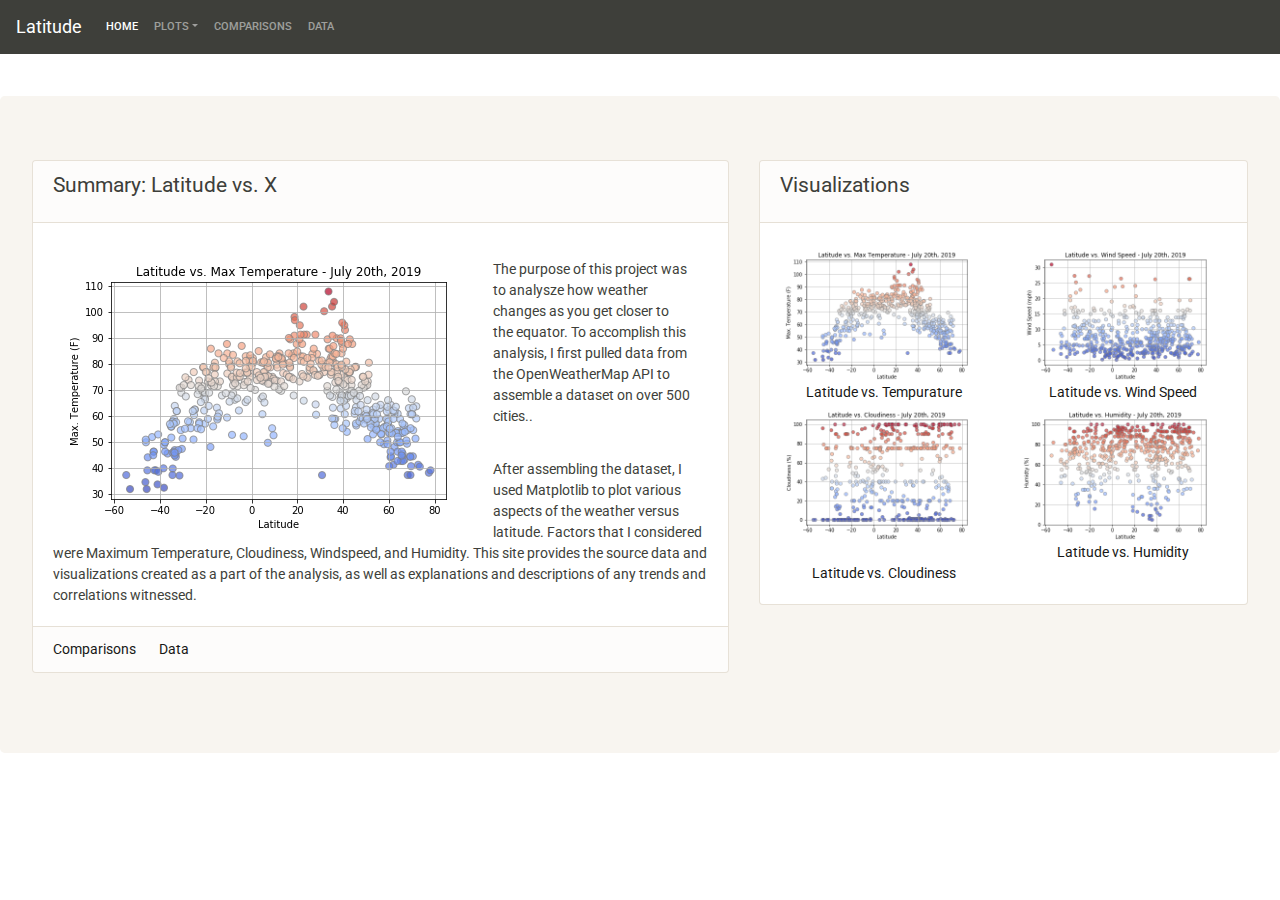
<file: index.html>
<!DOCTYPE html>
<html lang="en-us">

<head>
    <meta charset="UTF-8">
    <title></title>
    <link rel="stylesheet" type="text/css" href="bootstrap.css">
</head>

<body>
    <nav class="navbar navbar-expand-lg navbar-dark bg-primary">
        <a class="navbar-brand" href="#">Latitude</a>
        
        <button class="navbar-toggler" type="button" data-toggle="collapse" data-target="#navbarColor01"
            aria-controls="navbarColor01" aria-expanded="false" aria-label="Toggle navigation">
            <span class="navbar-toggler-icon"></span>
        </button>

        <div class="collapse navbar-collapse" id="navbarColor01">
            <ul class="navbar-nav mr-auto">
                <li class="nav-item active">
                    <a class="nav-link" href="index.html">Home <span class="sr-only"></span></a>
                </li>
                <li class="nav-item">
                        <li class="nav-item dropdown">
                                <a class="nav-link dropdown-toggle" data-toggle="dropdown" href="#" role="button" aria-haspopup="true" aria-expanded="false">Plots</a>
                                <div class="dropdown-menu">
                                  <a class="dropdown-item" href="cloudiness.html">Cloudiness</a>
                                  <a class="dropdown-item" href="humidity.html">Humiduty</a>
                                  <a class="dropdown-item" href="maxtemp.html">Max Temp</a>
                                  <a class="dropdown-item" href="windspeed.html">Windspeed</a>
                                </div>
                              </li>
                </li>
                <li class="nav-item">
                    <a class="nav-link" href="comparisons.html">Comparisons</a>
                </li>
                <li class="nav-item">
                    <a class="nav-link" href="data.html">Data</a>
                </li>
            </ul>
        </div>
    </nav>

    <br><br>
    <div class="jumbotron">

        <div class="row">
            <div class="col-lg-7 col-sm-12">
                <div class="card mb-3">
                    <div class="card-header">
                        <h4 class="card-title">Summary: Latitude vs. X</h4>
                    </div>
                    <div class="card-body">
                        <img class="img-fluid float-left p-1"
                            src="Max_Temp_vs_Latitude.png"
                            alt="Latitude vs. Max Temp">
                        <p class="card-text p-3">
                                The purpose of this project was to analysze how weather changes as you get closer to the equator. To accomplish this analysis, I first pulled data from the OpenWeatherMap API to assemble a dataset on over 500 cities..
                        </p>
                        <p class="card-text">
                                After assembling the dataset, I used Matplotlib to plot various aspects of the weather versus latitude. Factors that I considered were Maximum Temperature, Cloudiness, Windspeed, and Humidity. This site provides the source data and visualizations created as a part of the analysis, as well as explanations and descriptions of any trends and correlations witnessed.
                        </p>
                    </div>


                    <div class="card-footer text-muted">
                        <a href="comparison.html" class="card-link">Comparisons</a>
                        <a href="data.html" class="card-link">Data</a>
                    </div>
                </div>
            </div>
            <div class="col-lg-5 col-sm-12">
                <div class="card mb-3">
                    <div class="card-header">
                        <h4 class="card-title">Visualizations</h4>
                    </div>
                    <div class="card-body">
                        <div class="row">
                            <div class="col-sm-3 col-md-6 text-center">
                                <a href="maxtemp.html" class="card-link">
                                    <img class="img-fluid"
                                        src="Max_Temp_vs_Latitude.png"
                                        alt="Latitude vs. Max Temp"><br>
                                    Latitude vs. Tempurature<br><i class='fas fa-temperature-high'></i></a>
                            </div>
                            <div class="col-sm-3 col-md-6 text-center">
                                <a href="windspeed.html" class="card-link">
                                    <img class="img-fluid"
                                        src="Wind_Speed_vs_Latitude.png"
                                        alt="Latitude vs. Wind Speed">
                                    <br>Latitude vs. Wind Speed<br><i class='fas fa-wind'></i></a>
                            </div>

                            <div class="col-sm-3 col-md-6 text-center">
                                <a href="cloudiness.html" class="card-link">
                                    <img class="img-fluid"
                                        src="Cloudiness_vs_Latitude.png" 
                                        alt="Latitude vs. Cloudiness">
                                    <a href="cloudiness.html" class="card-link"><br>Latitude vs. Cloudiness<br><i
                                            class="wi wi-cloudy"></i></a>
                            </div>
                            <div class="col-sm-3 col-md-6 text-center">
                                <a href="humidity.html" class="card-link">
                                    <img class="img-fluid"
                                        src="Humidity_vs_Latitude.png"
                                        alt="Latitude vs. Humidity">
                                    <br>Latitude vs. Humidity<br><i class="wi wi-humidity"></i></a>
                            </div>
                        </div>

                    </div>
                </div>
            </div>
        </div>
    </div>


    <script src="https://code.jquery.com/jquery-3.2.1.slim.min.js"></script>
    <script src="https://cdnjs.cloudflare.com/ajax/libs/popper.js/1.12.9/umd/popper.min.js"></script>
    <script src="https://maxcdn.bootstrapcdn.com/bootstrap/4.0.0/js/bootstrap.min.js"></script>
</body>

</html>
</file>
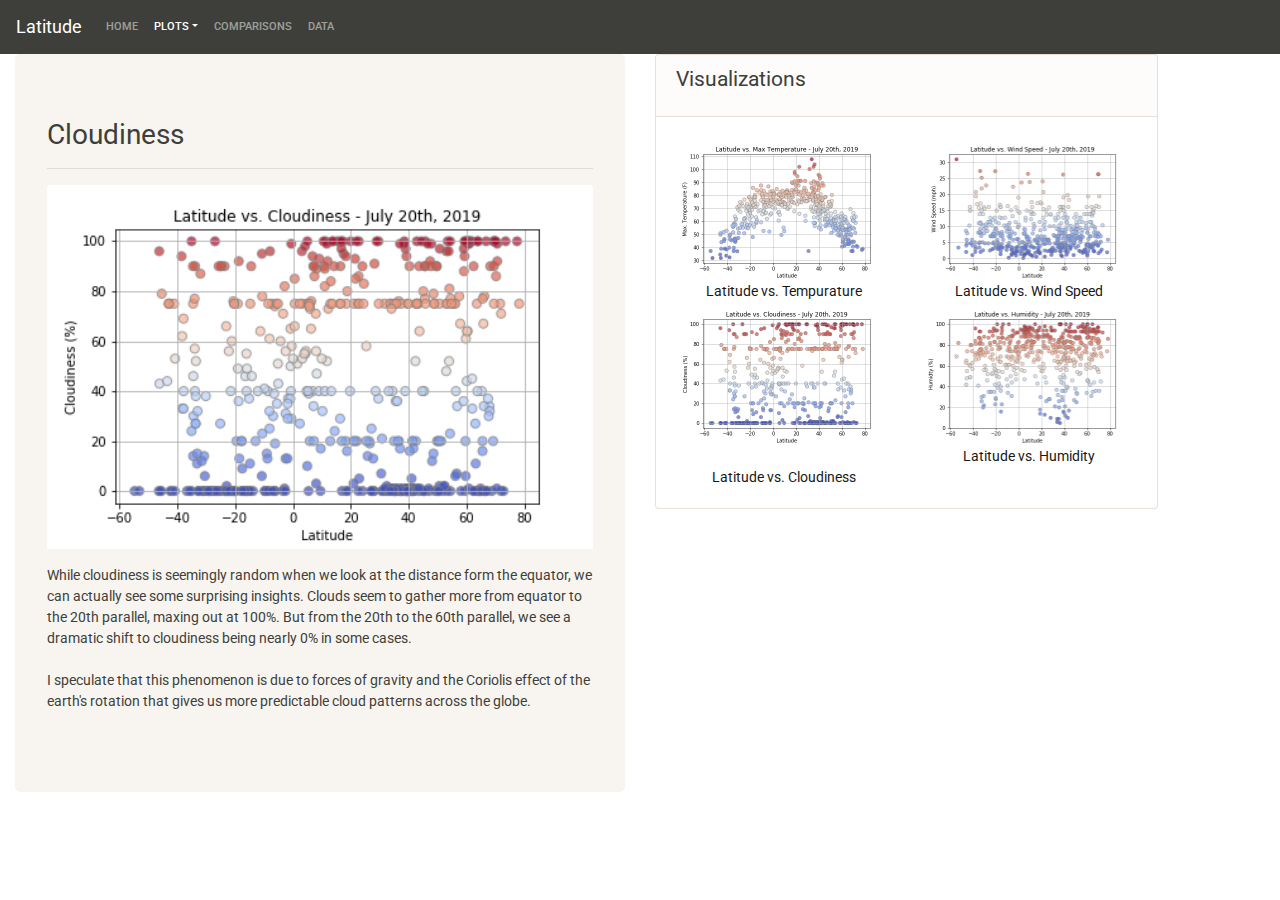
<file: cloudiness.html>
<!DOCTYPE html>
<html lang="en-us">

<head>
    <meta charset="UTF-8">
    <title>Bootstrap Viualization Dashboard</title>
    <link rel="stylesheet" type="text/css" href="bootstrap.css">
</head>

<body>
        <nav class="navbar navbar-expand-lg navbar-dark bg-primary">
                <a class="navbar-brand" href="#">Latitude</a>
                <button class="navbar-toggler" type="button" data-toggle="collapse" data-target="#navbarColor01"
                    aria-controls="navbarColor01" aria-expanded="false" aria-label="Toggle navigation">
                    <span class="navbar-toggler-icon"></span>
                </button>
        
                <div class="collapse navbar-collapse" id="navbarColor01">
                    <ul class="navbar-nav mr-auto">
                        <li class="nav-item">
                            <a class="nav-link" href="index.html">Home <span class="sr-only"></span></a>
                        </li>
                        <li class="nav-item">
                                <li class="nav-item dropdown">
                                        <a class="nav-link dropdown-toggle active" data-toggle="dropdown" href="#" role="button" aria-haspopup="true" aria-expanded="false">Plots</a>
                                        <div class="dropdown-menu">
                                          <a class="dropdown-item" href="cloudiness.html">Cloudiness</a>
                                          <a class="dropdown-item" href="humidity.html">Humiduty</a>
                                          <a class="dropdown-item" href="maxtemp.html">Max Temp</a>
                                          <a class="dropdown-item" href="windspeed.html">Windspeed</a>
                                        </div>
                                      </li>
                        </li>
                        <li class="nav-item">
                            <a class="nav-link" href="comparisons.html">Comparisons</a>
                        </li>
                        <li class="nav-item">
                            <a class="nav-link" href="data.html">Data</a>
                        </li>
                    </ul>
                </div>
            </nav>

    
            <div class="container-fluid">
                    <div class="row">
                        <div class="col-md-6">
                            <div class="jumbotron">
                                <h2>
                                    Cloudiness
                                    <hr size="5">
                                </h2>
                                <p>
                                        <img class="card-img-top" src="Cloudiness_vs_Latitude.png" alt="cloudiness">
                                </p>
                                <p>
                                    While cloudiness is seemingly random when we look at the distance form the equator, we can actually see some surprising insights. Clouds seem to gather more from equator to the 20th parallel, maxing out at 100%. But from the 20th to the 60th parallel, we see a dramatic shift to cloudiness being nearly 0% in some cases. <br><br>
                                    I speculate that this phenomenon is due to forces of gravity and the Coriolis effect of the earth's rotation that gives us more predictable cloud patterns across the globe.
                                </p>
                            </div>
                        </div>
                        <div class="col-lg-5 col-sm-12">
                                <div class="card mb-3">
                                    <div class="card-header">
                                        <h4 class="card-title">Visualizations</h4>
                                    </div>
                                    <div class="card-body">
                                        <div class="row">
                                            <div class="col-sm-3 col-md-6 text-center">
                                                <a href="maxtemp.html" class="card-link">
                                                    <img class="img-fluid"
                                                        src="Max_Temp_vs_Latitude.png"
                                                        alt="Latitude vs. Max Temp"><br>
                                                    Latitude vs. Tempurature<br><i class='fas fa-temperature-high'></i></a>
                                            </div>
                                            <div class="col-sm-3 col-md-6 text-center">
                                                <a href="windspeed.html" class="card-link">
                                                    <img class="img-fluid"
                                                        src="Wind_Speed_vs_Latitude.png"
                                                        alt="Latitude vs. Wind Speed">
                                                    <br>Latitude vs. Wind Speed<br><i class='fas fa-wind'></i></a>
                                            </div>
                
                                            <div class="col-sm-3 col-md-6 text-center">
                                                <a href="cloudiness.html" class="card-link">
                                                    <img class="img-fluid"
                                                        src="Cloudiness_vs_Latitude.png" 
                                                        alt="Latitude vs. Cloudiness">
                                                    <a href="cloudiness.html" class="card-link"><br>Latitude vs. Cloudiness<br><i
                                                            class="wi wi-cloudy"></i></a>
                                            </div>
                                            <div class="col-sm-3 col-md-6 text-center">
                                                <a href="humidity.html" class="card-link">
                                                    <img class="img-fluid"
                                                        src="Humidity_vs_Latitude.png"
                                                        alt="Latitude vs. Humidity">
                                                    <br>Latitude vs. Humidity<br><i class="wi wi-humidity"></i></a>
                                            </div>
                                        </div>
                
                                    </div>
                                </div>
                            </div>
                    </div>
                </div>
    <script src="https://code.jquery.com/jquery-3.2.1.slim.min.js"></script>
    <script src="https://cdnjs.cloudflare.com/ajax/libs/popper.js/1.12.9/umd/popper.min.js"></script>
    <script src="https://maxcdn.bootstrapcdn.com/bootstrap/4.0.0/js/bootstrap.min.js"></script>
</body>

</html>
</file>
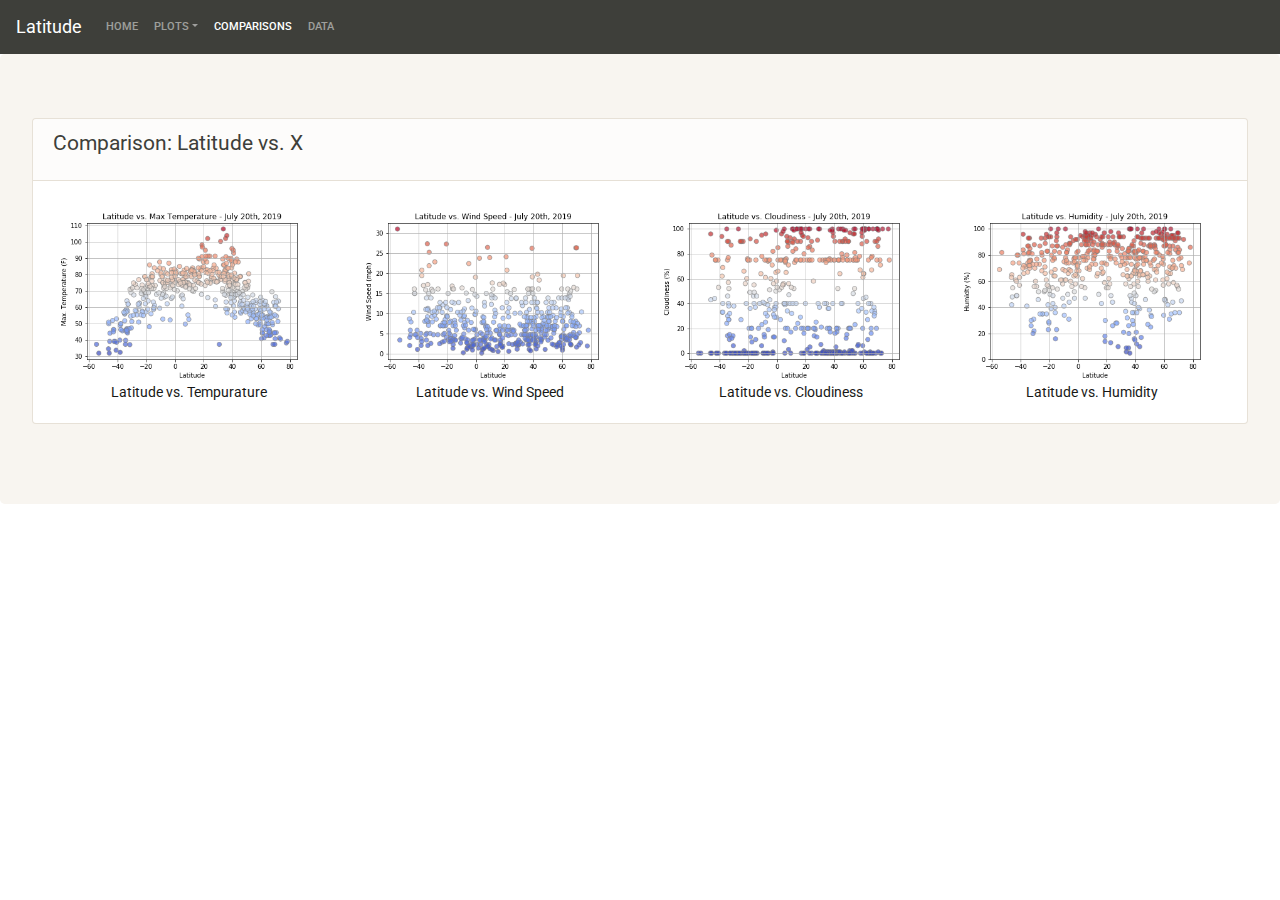
<file: comparisons.html>
<!DOCTYPE html>
<html lang="en-us">

<head>
    <meta charset="UTF-8">
    <title></title>
    <link rel="stylesheet" type="text/css" href="bootstrap.css">
</head>

<body>
        <nav class="navbar navbar-expand-lg navbar-dark bg-primary">
                <a class="navbar-brand" href="#">Latitude</a>
                <button class="navbar-toggler" type="button" data-toggle="collapse" data-target="#navbarColor01"
                    aria-controls="navbarColor01" aria-expanded="false" aria-label="Toggle navigation">
                    <span class="navbar-toggler-icon"></span>
                </button>
        
                <div class="collapse navbar-collapse" id="navbarColor01">
                    <ul class="navbar-nav mr-auto">
                        <li class="nav-item">
                            <a class="nav-link" href="index.html">Home <span class="sr-only"></span></a>
                        </li>
                        <li class="nav-item">
                                <li class="nav-item dropdown">
                                        <a class="nav-link dropdown-toggle" data-toggle="dropdown" href="#" role="button" aria-haspopup="true" aria-expanded="false">Plots</a>
                                        <div class="dropdown-menu">
                                          <a class="dropdown-item" href="cloudiness.html">Cloudiness</a>
                                          <a class="dropdown-item" href="humidity.html">Humiduty</a>
                                          <a class="dropdown-item" href="maxtemp.html">Max Temp</a>
                                          <a class="dropdown-item" href="windspeed.html">Windspeed</a>
                                        </div>
                                      </li>
                        </li>
                        <li class="nav-item active">
                            <a class="nav-link" href="comparisons.html">Comparisons</a>
                        </li>
                        <li class="nav-item">
                            <a class="nav-link" href="data.html">Data</a>
                        </li>
                    </ul>
                </div>
            </nav>

            <div class="jumbotron">

                    <div class="row">
                        <div class="col-sm-12">
                            <div class="card mb-3">
                                <div class="card-header">
                                    <h4 class="card-title">Comparison: Latitude vs. X</h4>
                                </div>
                                <div class="card-body">
                                    <div class="row">
                                        <div class="col-sm-3 col-md-6 col-lg-3 text-center">
                                            <a href="maxtemp.html" class="card-link">
                                                <img class="img-fluid"
                                                    src="Max_Temp_vs_Latitude.png"
                                                    alt="Latitude vs. Max Temp"><br>
                                                Latitude vs. Tempurature<br><i class='fas fa-temperature-high'></i></a>
                                        </div>
                                        <div class="col-sm-3 col-md-6 col-lg-3 text-center">
                                            <a href="windspeed.html" class="card-link">
                                                <img class="img-fluid"
                                                    src="Wind_Speed_vs_Latitude.png"
                                                    alt="Latitude vs. Wind Speed"><br>
                                                Latitude vs. Wind Speed<br><i class='fas fa-wind'></i></a>
                                        </div>
            
                                        <div class="col-sm-3 col-md-6 col-lg-3 text-center">
                                            <a href="cloudiness.html" class="card-link">
                                                <img class="img-fluid"
                                                    src="Cloudiness_vs_Latitude.png" 
                                                    alt="Latitude vs. Cloudiness"><br>
                                                Latitude vs. Cloudiness<br><i class="wi wi-cloudy"></i></a>
                                        </div>
                                        <div class="col-sm-3 col-md-6 col-lg-3 text-center">
                                            <a href="humidity.html" class="card-link">
                                                <img class="img-fluid"
                                                    src="Humidity_vs_Latitude.png"
                                                    alt="Latitude vs. Wind Speed"><br>
                                                Latitude vs. Humidity<br><i class="wi wi-humidity"></i></a>
                                        </div>
                                    </div>
            
                                </div>
                            </div>
                        </div>
                    </div>
                </div>
            <script src="https://code.jquery.com/jquery-3.2.1.slim.min.js"></script>
            <script src="https://cdnjs.cloudflare.com/ajax/libs/popper.js/1.12.9/umd/popper.min.js"></script>
            <script src="https://maxcdn.bootstrapcdn.com/bootstrap/4.0.0/js/bootstrap.min.js"></script>
</body>

</html>
</file>
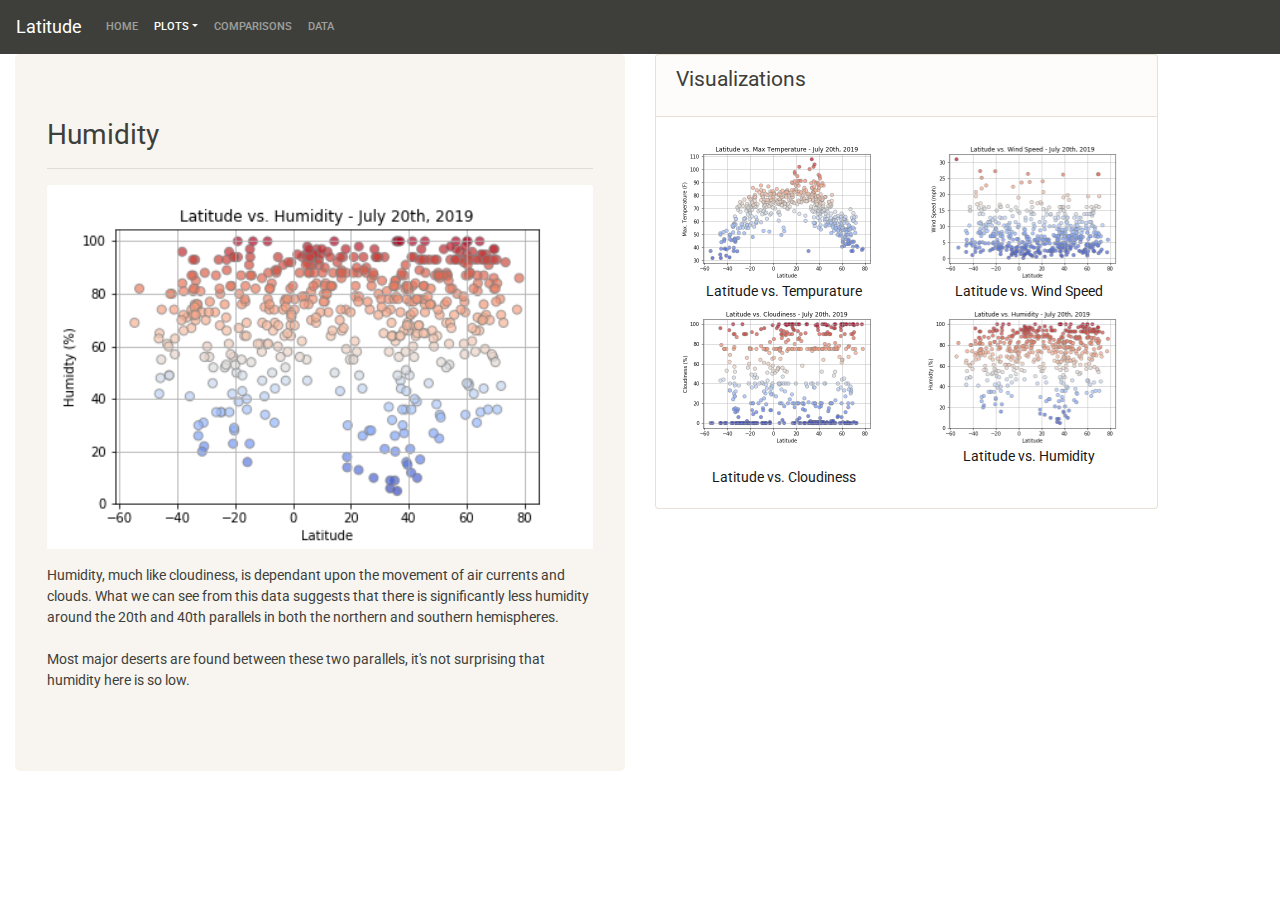
<file: humidity.html>
<!DOCTYPE html>
<html lang="en-us">

<head>
    <meta charset="UTF-8">
    <title>Bootstrap Viualization Dashboard</title>
    <link rel="stylesheet" type="text/css" href="bootstrap.css">
</head>

<body>
        <nav class="navbar navbar-expand-lg navbar-dark bg-primary">
                <a class="navbar-brand" href="#">Latitude</a>
                
                <button class="navbar-toggler" type="button" data-toggle="collapse" data-target="#navbarColor01"
                    aria-controls="navbarColor01" aria-expanded="false" aria-label="Toggle navigation">
                    <span class="navbar-toggler-icon"></span>
                </button>
        
                <div class="collapse navbar-collapse" id="navbarColor01">
                    <ul class="navbar-nav mr-auto">
                        <li class="nav-item">
                            <a class="nav-link" href="index.html">Home <span class="sr-only"></span></a>
                        </li>
                        <li class="nav-item active">
                                <li class="nav-item dropdown">
                                        <a class="nav-link dropdown-toggle active" data-toggle="dropdown" href="#" role="button" aria-haspopup="true" aria-expanded="false">Plots</a>
                                        <div class="dropdown-menu">
                                          <a class="dropdown-item" href="cloudiness.html">Cloudiness</a>
                                          <a class="dropdown-item" href="humidity.html">Humiduty</a>
                                          <a class="dropdown-item" href="maxtemp.html">Max Temp</a>
                                          <a class="dropdown-item" href="windspeed.html">Windspeed</a>
                                        </div>
                                      </li>
                        </li>
                        <li class="nav-item">
                            <a class="nav-link" href="comparisons.html">Comparisons</a>
                        </li>
                        <li class="nav-item">
                            <a class="nav-link" href="data.html">Data</a>
                        </li>
                    </ul>
                </div>
            </nav>

    
            <div class="container-fluid">
                    <div class="row">
                        <div class="col-md-6">
                            <div class="jumbotron">
                                <h2>
                                    Humidity
                                </h2>
                                <hr size="5">
                                <p>
                                        <img class="card-img-top" src="Humidity_vs_Latitude.png" alt="humidity">
                                </p>
                                <p>
                                    Humidity, much like cloudiness, is dependant upon the movement of air currents and clouds. What we can see from this data suggests that there is significantly less humidity around the 20th and 40th parallels in both the northern and southern hemispheres.<br><br>
                                    Most major deserts are found between these two parallels, it's not surprising that humidity here is so low.   
                                </p>
                            </div>
                        </div>
                        <div class="col-lg-5 col-sm-12">
                                <div class="card mb-3">
                                    <div class="card-header">
                                        <h4 class="card-title">Visualizations</h4>
                                    </div>
                                    <div class="card-body">
                                        <div class="row">
                                            <div class="col-sm-3 col-md-6 text-center">
                                                <a href="maxtemp.html" class="card-link">
                                                    <img class="img-fluid"
                                                        src="Max_Temp_vs_Latitude.png"
                                                        alt="Latitude vs. Max Temp"><br>
                                                    Latitude vs. Tempurature<br><i class='fas fa-temperature-high'></i></a>
                                            </div>
                                            <div class="col-sm-3 col-md-6 text-center">
                                                <a href="windspeed.html" class="card-link">
                                                    <img class="img-fluid"
                                                        src="Wind_Speed_vs_Latitude.png"
                                                        alt="Latitude vs. Wind Speed">
                                                    <br>Latitude vs. Wind Speed<br><i class='fas fa-wind'></i></a>
                                            </div>
                
                                            <div class="col-sm-3 col-md-6 text-center">
                                                <a href="cloudiness.html" class="card-link">
                                                    <img class="img-fluid"
                                                        src="Cloudiness_vs_Latitude.png" 
                                                        alt="Latitude vs. Cloudiness">
                                                    <a href="cloudiness.html" class="card-link"><br>Latitude vs. Cloudiness<br><i
                                                            class="wi wi-cloudy"></i></a>
                                            </div>
                                            <div class="col-sm-3 col-md-6 text-center">
                                                <a href="humidity.html" class="card-link">
                                                    <img class="img-fluid"
                                                        src="Humidity_vs_Latitude.png"
                                                        alt="Latitude vs. Humidity">
                                                    <br>Latitude vs. Humidity<br><i class="wi wi-humidity"></i></a>
                                            </div>
                                        </div>
                
                                    </div>
                                </div>
                            </div>
    <script src="https://code.jquery.com/jquery-3.2.1.slim.min.js"></script>
    <script src="https://cdnjs.cloudflare.com/ajax/libs/popper.js/1.12.9/umd/popper.min.js"></script>
    <script src="https://maxcdn.bootstrapcdn.com/bootstrap/4.0.0/js/bootstrap.min.js"></script>
</body>

</html>
</file>
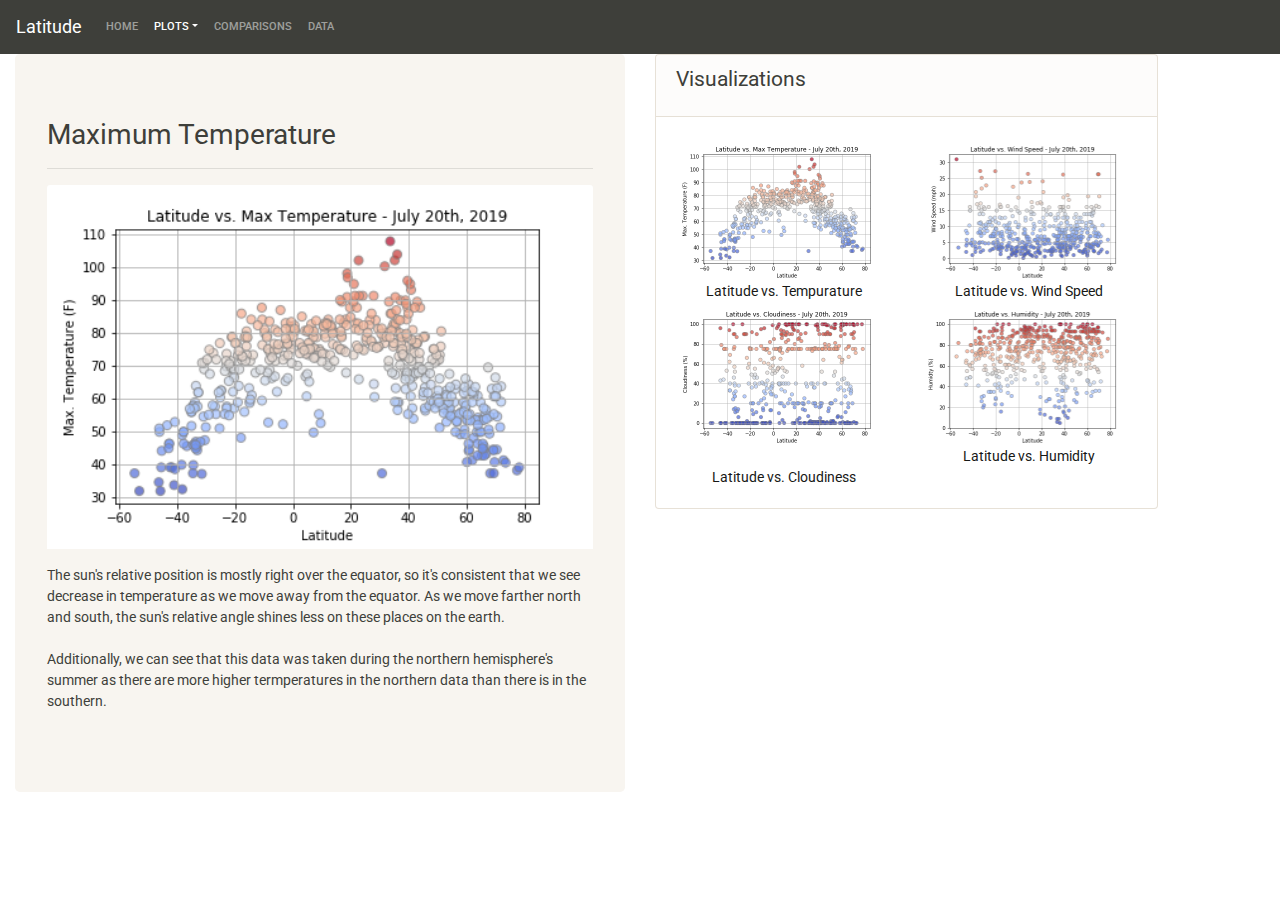
<file: maxtemp.html>
<!DOCTYPE html>
<html lang="en-us">

<head>
    <meta charset="UTF-8">
    <title>Bootstrap Viualization Dashboard</title>
    <link rel="stylesheet" type="text/css" href="bootstrap.css">
</head>

<body>
        <nav class="navbar navbar-expand-lg navbar-dark bg-primary">
                <a class="navbar-brand" href="#">Latitude</a>
                <button class="navbar-toggler" type="button" data-toggle="collapse" data-target="#navbarColor01"
                    aria-controls="navbarColor01" aria-expanded="false" aria-label="Toggle navigation">
                    <span class="navbar-toggler-icon"></span>
                </button>
        
                <div class="collapse navbar-collapse" id="navbarColor01">
                    <ul class="navbar-nav mr-auto">
                        <li class="nav-item">
                            <a class="nav-link" href="index.html">Home <span class="sr-only"></span></a>
                        </li>
                        <li class="nav-item active">
                                <li class="nav-item dropdown">
                                        <a class="nav-link dropdown-toggle active" data-toggle="dropdown" href="#" role="button" aria-haspopup="true" aria-expanded="false">Plots</a>
                                        <div class="dropdown-menu">
                                          <a class="dropdown-item" href="cloudiness.html">Cloudiness</a>
                                          <a class="dropdown-item" href="humidity.html">Humiduty</a>
                                          <a class="dropdown-item" href="maxtemp.html">Max Temp</a>
                                          <a class="dropdown-item" href="windspeed.html">Windspeed</a>
                                        </div>
                                      </li>
                        </li>
                        <li class="nav-item">
                            <a class="nav-link" href="comparisons.html">Comparisons</a>
                        </li>
                        <li class="nav-item">
                            <a class="nav-link" href="data.html">Data</a>
                        </li>
                    </ul>
                </div>
            </nav>

    
            <div class="container-fluid">
                    <div class="row">
                        <div class="col-md-6">
                            <div class="jumbotron">
                                <h2>
                                    Maximum Temperature
                                </h2>
                                <hr size="5">
                                <p>
                                        <img class="card-img-top" src="Max_Temp_vs_Latitude.png" alt="maxtemp">
                                </p>
                                <p>
                                    The sun's relative position is mostly right over the equator, so it's consistent that we see decrease in temperature as we move away from the equator. As we move farther north and south, the sun's relative angle shines less on these places on the earth.<br><br>
                                    Additionally, we can see that this data was taken during the northern hemisphere's summer as there are more higher termperatures in the northern data than there is in the southern.  
                                </p>
                            </div>
                        </div>
                        <div class="col-lg-5 col-sm-12">
                                <div class="card mb-3">
                                    <div class="card-header">
                                        <h4 class="card-title">Visualizations</h4>
                                    </div>
                                    <div class="card-body">
                                        <div class="row">
                                            <div class="col-sm-3 col-md-6 text-center">
                                                <a href="maxtemp.html" class="card-link">
                                                    <img class="img-fluid"
                                                        src="Max_Temp_vs_Latitude.png"
                                                        alt="Latitude vs. Max Temp"><br>
                                                    Latitude vs. Tempurature<br><i class='fas fa-temperature-high'></i></a>
                                            </div>
                                            <div class="col-sm-3 col-md-6 text-center">
                                                <a href="windspeed.html" class="card-link">
                                                    <img class="img-fluid"
                                                        src="Wind_Speed_vs_Latitude.png"
                                                        alt="Latitude vs. Wind Speed">
                                                    <br>Latitude vs. Wind Speed<br><i class='fas fa-wind'></i></a>
                                            </div>
                
                                            <div class="col-sm-3 col-md-6 text-center">
                                                <a href="cloudiness.html" class="card-link">
                                                    <img class="img-fluid"
                                                        src="Cloudiness_vs_Latitude.png" 
                                                        alt="Latitude vs. Cloudiness">
                                                    <a href="cloudiness.html" class="card-link"><br>Latitude vs. Cloudiness<br><i
                                                            class="wi wi-cloudy"></i></a>
                                            </div>
                                            <div class="col-sm-3 col-md-6 text-center">
                                                <a href="humidity.html" class="card-link">
                                                    <img class="img-fluid"
                                                        src="Humidity_vs_Latitude.png"
                                                        alt="Latitude vs. Humidity">
                                                    <br>Latitude vs. Humidity<br><i class="wi wi-humidity"></i></a>
                                            </div>
                                        </div>
                
                                    </div>
                                </div>
                            </div>
    <script src="https://code.jquery.com/jquery-3.2.1.slim.min.js"></script>
    <script src="https://cdnjs.cloudflare.com/ajax/libs/popper.js/1.12.9/umd/popper.min.js"></script>
    <script src="https://maxcdn.bootstrapcdn.com/bootstrap/4.0.0/js/bootstrap.min.js"></script>
</body>

</html>
</file>
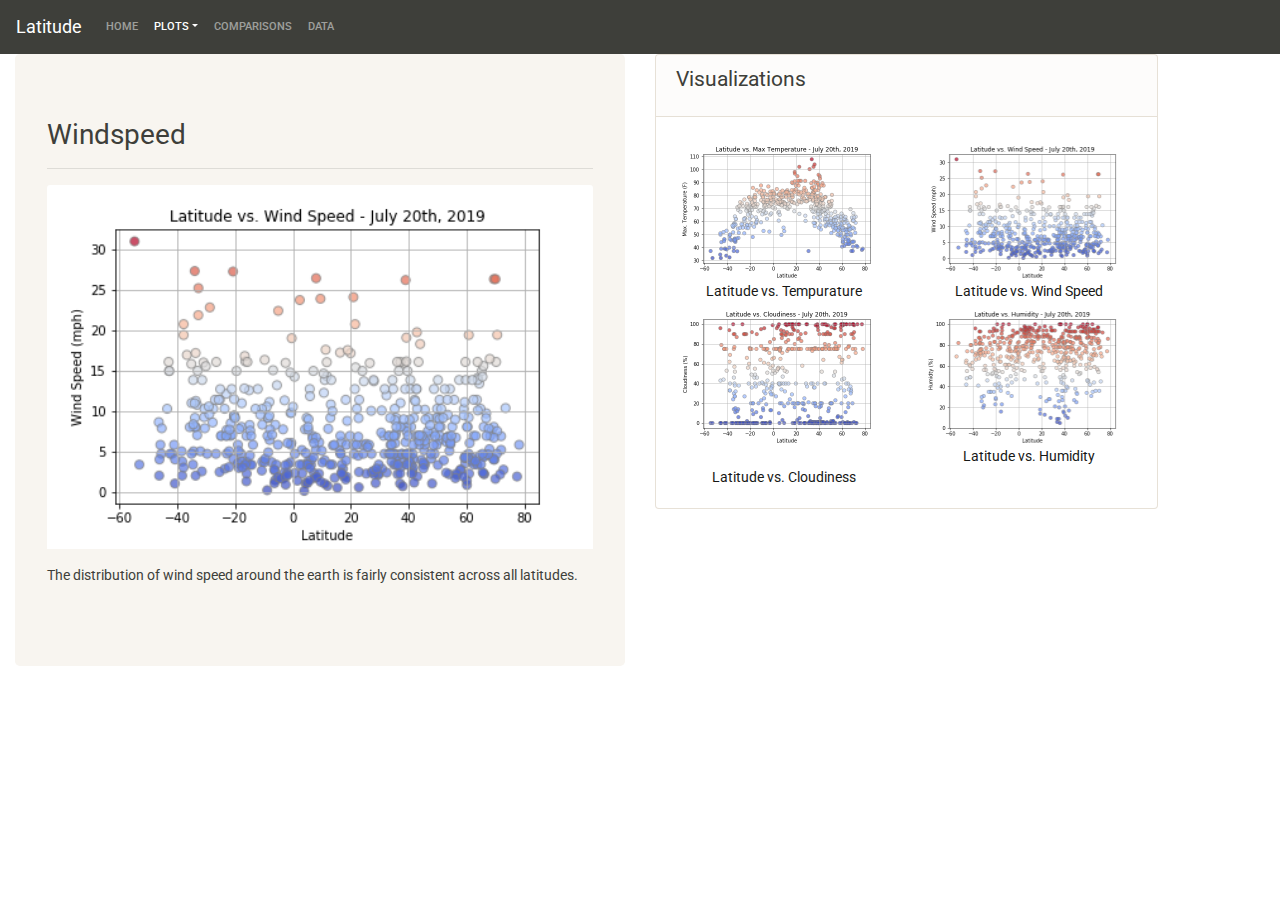
<file: windspeed.html>
<!DOCTYPE html>
<html lang="en-us">

<head>
    <meta charset="UTF-8">
    <title>Bootstrap Viualization Dashboard</title>
    <link rel="stylesheet" type="text/css" href="bootstrap.css">
</head>

<body>
        <nav class="navbar navbar-expand-lg navbar-dark bg-primary">
                <a class="navbar-brand" href="#">Latitude</a>
                <button class="navbar-toggler" type="button" data-toggle="collapse" data-target="#navbarColor01"
                    aria-controls="navbarColor01" aria-expanded="false" aria-label="Toggle navigation">
                    <span class="navbar-toggler-icon"></span>
                </button>
        
                <div class="collapse navbar-collapse" id="navbarColor01">
                    <ul class="navbar-nav mr-auto">
                        <li class="nav-item">
                            <a class="nav-link" href="index.html">Home <span class="sr-only"></span></a>
                        </li>
                        <li class="nav-item active">
                                <li class="nav-item dropdown">
                                        <a class="nav-link dropdown-toggle active" data-toggle="dropdown" href="#" role="button" aria-haspopup="true" aria-expanded="false">Plots</a>
                                        <div class="dropdown-menu">
                                          <a class="dropdown-item" href="cloudiness.html">Cloudiness</a>
                                          <a class="dropdown-item" href="humidity.html">Humiduty</a>
                                          <a class="dropdown-item" href="maxtemp.html">Max Temp</a>
                                          <a class="dropdown-item" href="windspeed.html">Windspeed</a>
                                        </div>
                                      </li>
                        </li>
                        <li class="nav-item">
                            <a class="nav-link" href="comparisons.html">Comparisons</a>
                        </li>
                        <li class="nav-item">
                            <a class="nav-link" href="data.html">Data</a>
                        </li>
                    </ul>
                </div>
            </nav>

    
            <div class="container-fluid">
                    <div class="row">
                        <div class="col-md-6">
                            <div class="jumbotron">
                                <h2>
                                    Windspeed
                                </h2>
                                <hr size="5">
                                <p>
                                        <img class="card-img-top" src="Wind_Speed_vs_Latitude.png" alt="windspeed">
                                </p>
                                <p>
                                    The distribution of wind speed around the earth is fairly consistent across all latitudes.  
                                </p>
                            </div>
                        </div>
                        <div class="col-lg-5 col-sm-12">
                                <div class="card mb-3">
                                    <div class="card-header">
                                        <h4 class="card-title">Visualizations</h4>
                                    </div>
                                    <div class="card-body">
                                        <div class="row">
                                            <div class="col-sm-3 col-md-6 text-center">
                                                <a href="maxtemp.html" class="card-link">
                                                    <img class="img-fluid"
                                                        src="Max_Temp_vs_Latitude.png"
                                                        alt="Latitude vs. Max Temp"><br>
                                                    Latitude vs. Tempurature<br><i class='fas fa-temperature-high'></i></a>
                                            </div>
                                            <div class="col-sm-3 col-md-6 text-center">
                                                <a href="windspeed.html" class="card-link">
                                                    <img class="img-fluid"
                                                        src="Wind_Speed_vs_Latitude.png"
                                                        alt="Latitude vs. Wind Speed">
                                                    <br>Latitude vs. Wind Speed<br><i class='fas fa-wind'></i></a>
                                            </div>
                
                                            <div class="col-sm-3 col-md-6 text-center">
                                                <a href="cloudiness.html" class="card-link">
                                                    <img class="img-fluid"
                                                        src="Cloudiness_vs_Latitude.png" 
                                                        alt="Latitude vs. Cloudiness">
                                                    <a href="cloudiness.html" class="card-link"><br>Latitude vs. Cloudiness<br><i
                                                            class="wi wi-cloudy"></i></a>
                                            </div>
                                            <div class="col-sm-3 col-md-6 text-center">
                                                <a href="humidity.html" class="card-link">
                                                    <img class="img-fluid"
                                                        src="Humidity_vs_Latitude.png"
                                                        alt="Latitude vs. Humidity">
                                                    <br>Latitude vs. Humidity<br><i class="wi wi-humidity"></i></a>
                                            </div>
                                        </div>
                
                                    </div>
                                </div>
                            </div>
    <script src="https://code.jquery.com/jquery-3.2.1.slim.min.js"></script>
    <script src="https://cdnjs.cloudflare.com/ajax/libs/popper.js/1.12.9/umd/popper.min.js"></script>
    <script src="https://maxcdn.bootstrapcdn.com/bootstrap/4.0.0/js/bootstrap.min.js"></script>
</body>

</html>
</file>
